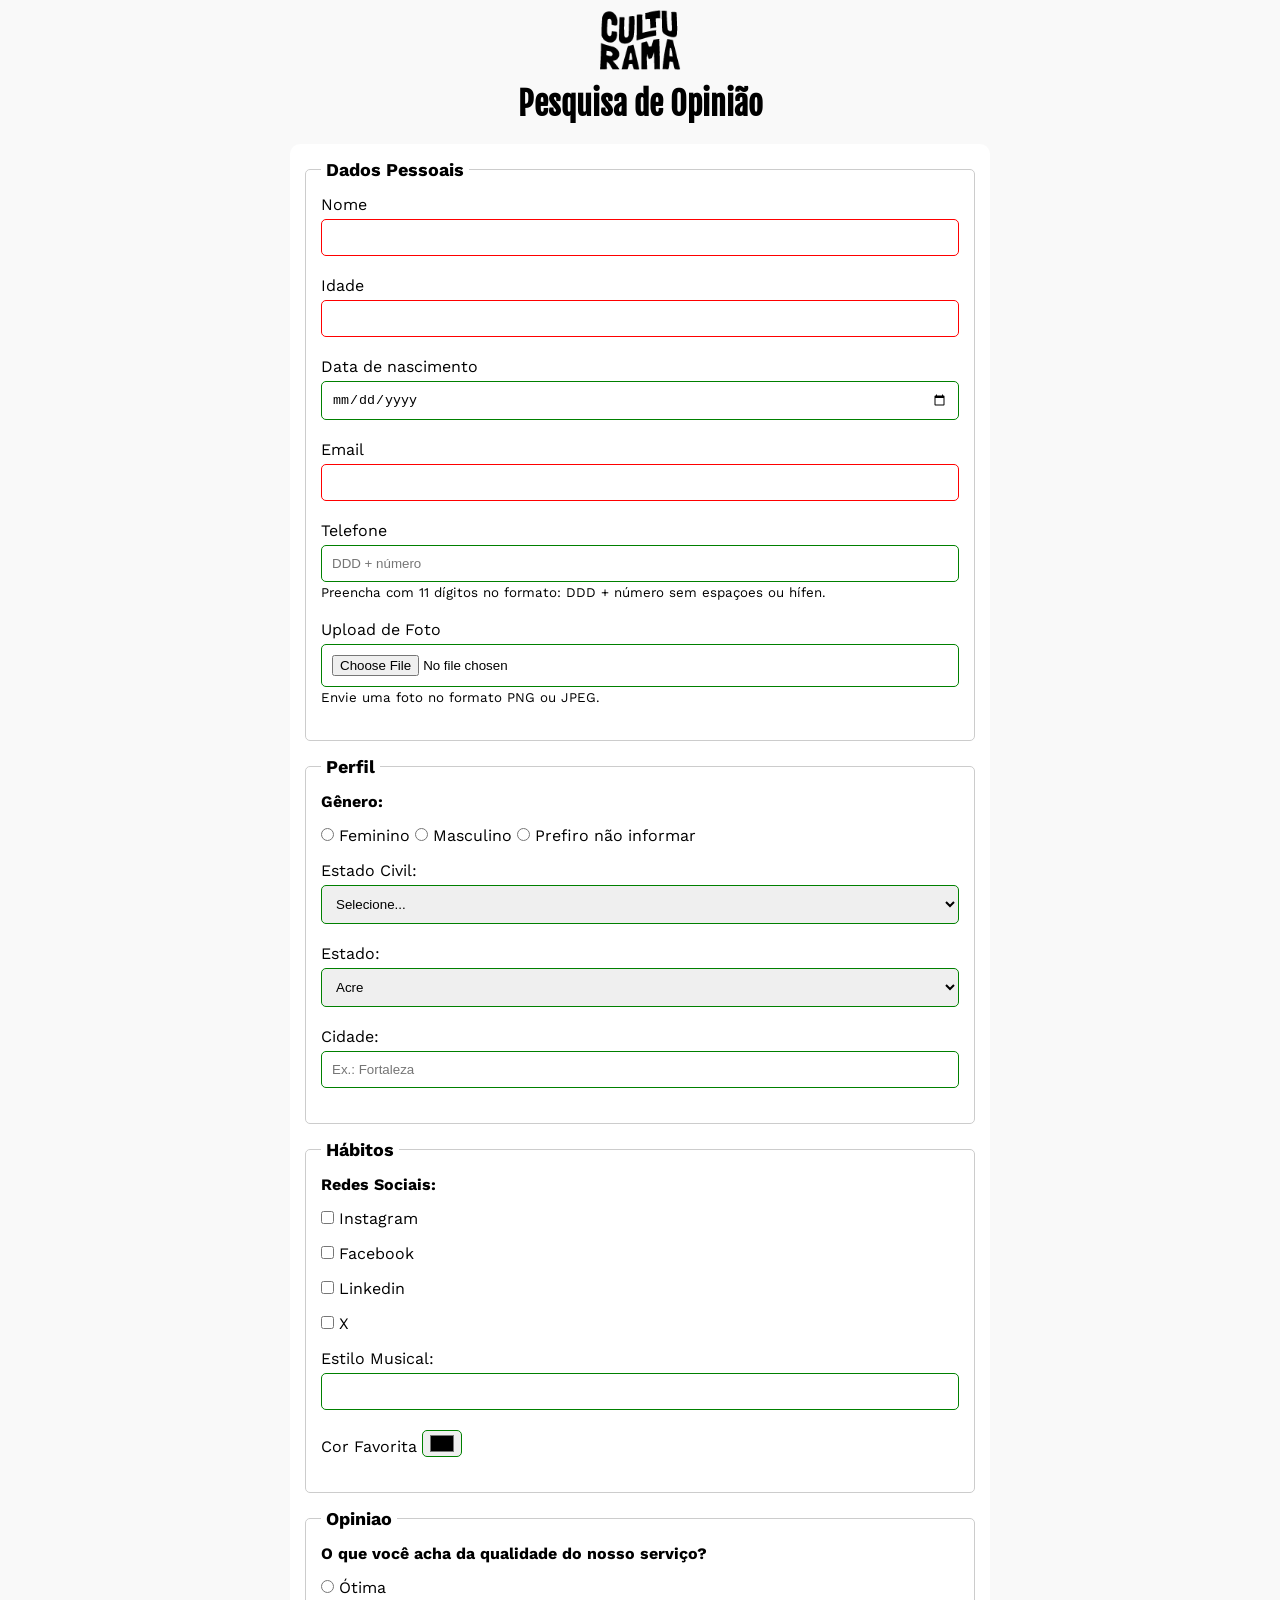
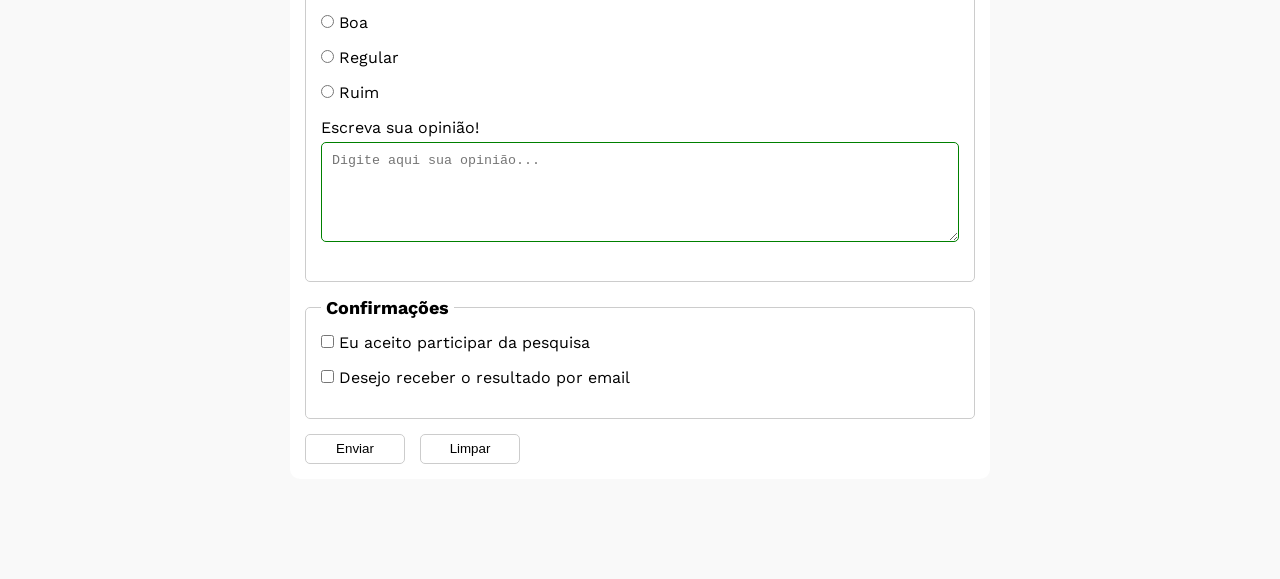
<file: index.html>
<!DOCTYPE html>
<html lang="pt-br">

<head>
    <meta charset="UTF-8">
    <meta name="viewport" content="width=device-width, initial-scale=1.0">
    <link rel="icon" href="./img/culturama-favico.png">
    <link rel="stylesheet" href="./css/style.css">
    <link rel="preconnect" href="https://fonts.googleapis.com">
    <link rel="preconnect" href="https://fonts.gstatic.com" crossorigin>
    <link href="https://fonts.googleapis.com/css2?family=Fjalla+One&family=Work+Sans&display=swap" rel="stylesheet">
    <title>Pesquisa Culturama</title>
</head>

<body>
    <main>
        <header>
            <img src="./img/logo-culturama.png" alt="Logo culturama">
            <h1>Pesquisa de Opinião</h1>
        </header>
        <section>
            <form action="./sucesso.html" method="get">
                <fieldset>

                    <legend>Dados Pessoais</legend>
                    <label for="name">Nome</label>
                    <input type="text" id="name" name="userName" required>
                    <br>
                    <label for="age">Idade</label>
                    <input type="number" id="age" name="userAge" min="12" max="100" required>
                    <br>
                    <label for="birthDate">Data de nascimento</label>
                    <input type="date" id="birthDate" name="userBirthDate">
                    <br>
                    <label for="email">Email</label>
                    <input type="email" id="email" name="userEmail" required>
                    <br>
                    <label for="phoneNumber">Telefone</label>
                    <input id="phoneNumber" type="tel" name="userPhoneNumber" pattern="[0-9]{11}"
                        placeholder="DDD + número" aria-describedby="phoneHelp">
                    <small id="phoneHelp">Preencha com 11 dígitos no formato: DDD + número sem espaçoes ou hífen.</small>
                    <br>
                    <label for="image">Upload de Foto</label>
                    <input id="image" type="file" accept="image/*" name="userImage" aria-describedby="imageHelp">
                    <small id="imageHelp">Envie uma foto no formato PNG ou JPEG.</small>
                    <br>
                </fieldset>

                <fieldset>

                    <Legend>Perfil</Legend>

                    <p>Gênero:</p>
                    <input id="fem" type="radio" name="userGender" value="Feminino">
                    <label for="fem">Feminino</label>

                    <input id="masc" type="radio" name="userGender" value="Masculino">
                    <label for="masc">Masculino</label>

                    <input id="notInformed" type="radio" name="userGender" value="notInformed">
                    <label for="notInformed">Prefiro não informar</label>
                    <br>

                    <label for="maritalStatus">Estado Civil:</label>
                    <select id="maritalStatus" name="userMaritalStatus">
                        <option value="notInformed">Selecione...</option>
                        <option value="casado">Casado</option>
                        <option value="solteiro">Solteiro</option>
                        <option value="divorciado">Divorciado</option>
                        <option value="casado">União estável</option>
                    </select>
                    <br>

                    <label for="state">Estado:</label>
                    <select id="state" name="userState" required>
                        <option value="acre">Acre</option>
                        <option value="alagoas">Alagoas</option>
                        <option value="amapa">Amapá</option>
                        <option value="amazonas">Amazonas</option>
                        <option value="bahia">Bahia</option>
                        <option value="ceara">Ceará</option>
                        <option value="distritoFederal">Distrito Federal</option>
                        <option value="espiritoSanto">Espirito Santo</option>
                        <option value="goias">Goiás</option>
                        <option value="maranhao">Maranhão</option>
                        <option value="matoGrossoDoSul">Mato Grosso do Sul</option>
                        <option value="matoGrosso">Mato Grosso</option>
                        <option value="minasGerais">Minas Gerais</option>
                        <option value="para">Pará</option>
                        <option value="paraiba">Paraíba</option>
                        <option value="parana">Paraná</option>
                        <option value="pernambuco">Pernambuco</option>
                        <option value="piaui">Piauí</option>
                        <option value="rioDeJaneiro">Rio de Janeiro</option>
                        <option value="rioGrandeDoNorte">Rio Grande do Norte</option>
                        <option value="rioGrandeDoSul">Rio Grande do Sul</option>
                        <option value="rondonia">Rondônia</option>
                        <option value="roraima">Roraima</option>
                        <option value="santaCatarina">Santa Catarina</option>
                        <option value="saoPaulo">São Paulo</option>
                        <option value="sergipe">Sergipe</option>
                        <option value="tocantins">Tocantins</option>
                    </select>
                    <br>

                    <label for="city">Cidade:</label>
                    <input id="city" type="text" name="userCity" autocomplete="address-level2"
                        placeholder="Ex.: Fortaleza" />

                </fieldset>

                <fieldset>
                    <legend>Hábitos</legend>
                    <p>Redes Sociais:</p>
                    <input id="instagram" type="checkbox" name="social" value="instagram">
                    <label for="instagram">Instagram</label>
                    <br>
                    <input id="facebook" type="checkbox" name="social" value="facebook">
                    <label for="facebook">Facebook</label>
                    <br>
                    <input id="linkedin" type="checkbox" name="social" value="linkedin">
                    <label for="linkedin">Linkedin</label>
                    <br>
                    <input id="x" type="checkbox" name="social" value="x">
                    <label for="x">X</label>
                    <br>

                    <label for="musicStyle">Estilo Musical:</label>
                    <input list="styleTypes" id="musicStyle" type="text" name="userMusicStyle">
                    <datalist id="styleTypes">
                        <option value="Rock"></option>
                        <option value="Pop"></option>
                        <option value="Samba"></option>
                        <option value="Sertanejo"></option>
                    </datalist>
                    <br>
                    <label for="favoriteColor">Cor Favorita</label>
                    <input type="color" name="userFavoriteColor" id="favoriteColor">
                </fieldset>

                <fieldset>
                    <legend>Opiniao</legend>
                    <p>O que você acha da qualidade do nosso serviço?</p>
                    <input type="radio" name="userServiceOpinion" id="excellent" value="excellent">
                    <label for="excellent">Ótima</label><br>

                    <input type="radio" name="userServiceOpinion" id="good" value="good">
                    <label for="good">Boa</label><br>

                    <input type="radio" name="userServiceOpinion" id="regular" value="regular">
                    <label for="regular">Regular</label><br>

                    <input type="radio" name="userServiceOpinion" id="bad" value="bad">
                    <label for="bad">Ruim</label><br>

                    <label for="comment">Escreva sua opinião!</label>
                    <textarea id="comment" name="userComment" placeholder="Digite aqui sua opinião..."></textarea><br>
                </fieldset>

                <fieldset>
                    <legend>Confirmações</legend>

                    <input type="checkbox" name="userLgpd" id="userLgpdTerm" value="accepted" required>
                    <label for="userLgpdTerm">Eu aceito participar da pesquisa</label><br>

                    <input type="checkbox" name="userGetResult" id="getResult" value="accepted">
                    <label for="getResult">Desejo receber o resultado por email</label><br>
                </fieldset>

                <button type="submit" aria-label="Enviar dados do formulário">Enviar</button>
                <button type="reset" aria-label="Limpar dados do formulário">Limpar</button>
            </form>
        </section>
    </main>
</body>

</html>
</file>
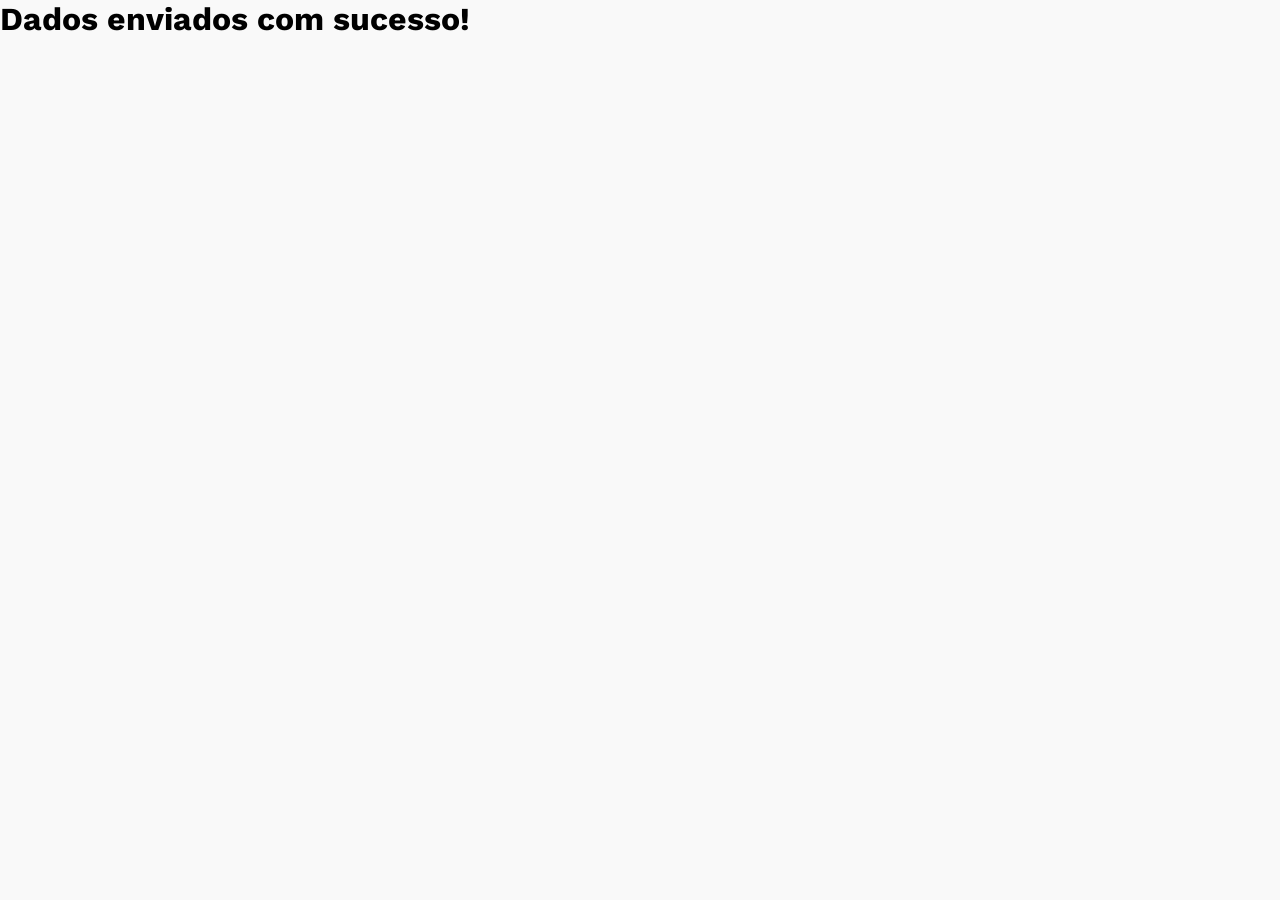
<file: sucesso.html>
<!DOCTYPE html>
<html lang="pt-br">

<head>
    <meta charset="UTF-8">
    <meta name="viewport" content="width=device-width, initial-scale=1.0">
    <link rel="icon" href="./img/culturama-favico.png">
    <link rel="stylesheet" href="./css/style.css">
    <link rel="preconnect" href="https://fonts.googleapis.com">
    <link rel="preconnect" href="https://fonts.gstatic.com" crossorigin>
    <link href="https://fonts.googleapis.com/css2?family=Fjalla+One&family=Work+Sans&display=swap" rel="stylesheet">
    <title>Pesquisa Culturama</title>
</head>

<body>
    <h1 role="alert">Dados enviados com sucesso!</h1>
</body>

</html>
</file>
<file: css/style.css>
* {
    margin: 0;
    padding: 0;
    box-sizing: border-box;
}

body {
    background-color: #f9f9f9;
    font-family: "Work Sans", sans-serif;

    main {
        width: 100%;
        max-width: 700px;
        margin: 0 auto;
    }
}

header {
    text-align: center;
    margin-bottom: 20px;

    img {
        width: 100px;
    }

    h1 {
        font-family: "Fjalla One", sans-serif;
    }
}

form {
    background-color: #ffffff;
    padding: 15px;
    border-radius: 10px;
    margin-bottom: 100px;
}

fieldset {
    padding: 15px;
    border: 1px solid #cccccc;
    border-radius: 5px;
    margin-bottom: 15px;
}

label {
    display: inline-block;
    margin-bottom: 5px;
}

input[type="tel"], input[type="file"]{
    margin-bottom: 0;
}

small {
    margin-bottom: 20px;
    display: inline-block;
}

p {
    margin-bottom: 15px;
    font-weight: bold;
}

legend {
    font-weight: bold;
    font-size: 18px;
    padding: 0 5px;
}

input,
select,
textarea {
    width: 100%;
    padding: 10px;
    margin-bottom: 20px;
    border: 1px solid #cccccc;
    border-radius: 5px;
}

textarea {
    min-height: 100px;
}

input[type="radio"],
input[type="checkbox"] {
    width: auto;
}

input[type="color"] {
    width: 40px;
    padding: 0 5px;
}

input:invalid,
select:invalid,
textarea:invalid {
    border-color: red;
}

input:focus {
    border-color: cornflowerblue;
    display: inline-block;
}

input:valid,
select:valid,
textarea:valid {
    border-color: green;
}

button {
    width: 100px;
    height: 30px;
    margin-right: 10px;
    background-color: white;
    border: 1px solid #cccccc;
    border-radius: 5px;
    cursor: pointer;

    &:hover[type="submit"] {
        background-color: green;
        color: white;
    }

    &:hover[type="reset"] {
        background-color: orangered;
        color: #ffffff;
    }
}
</file>
